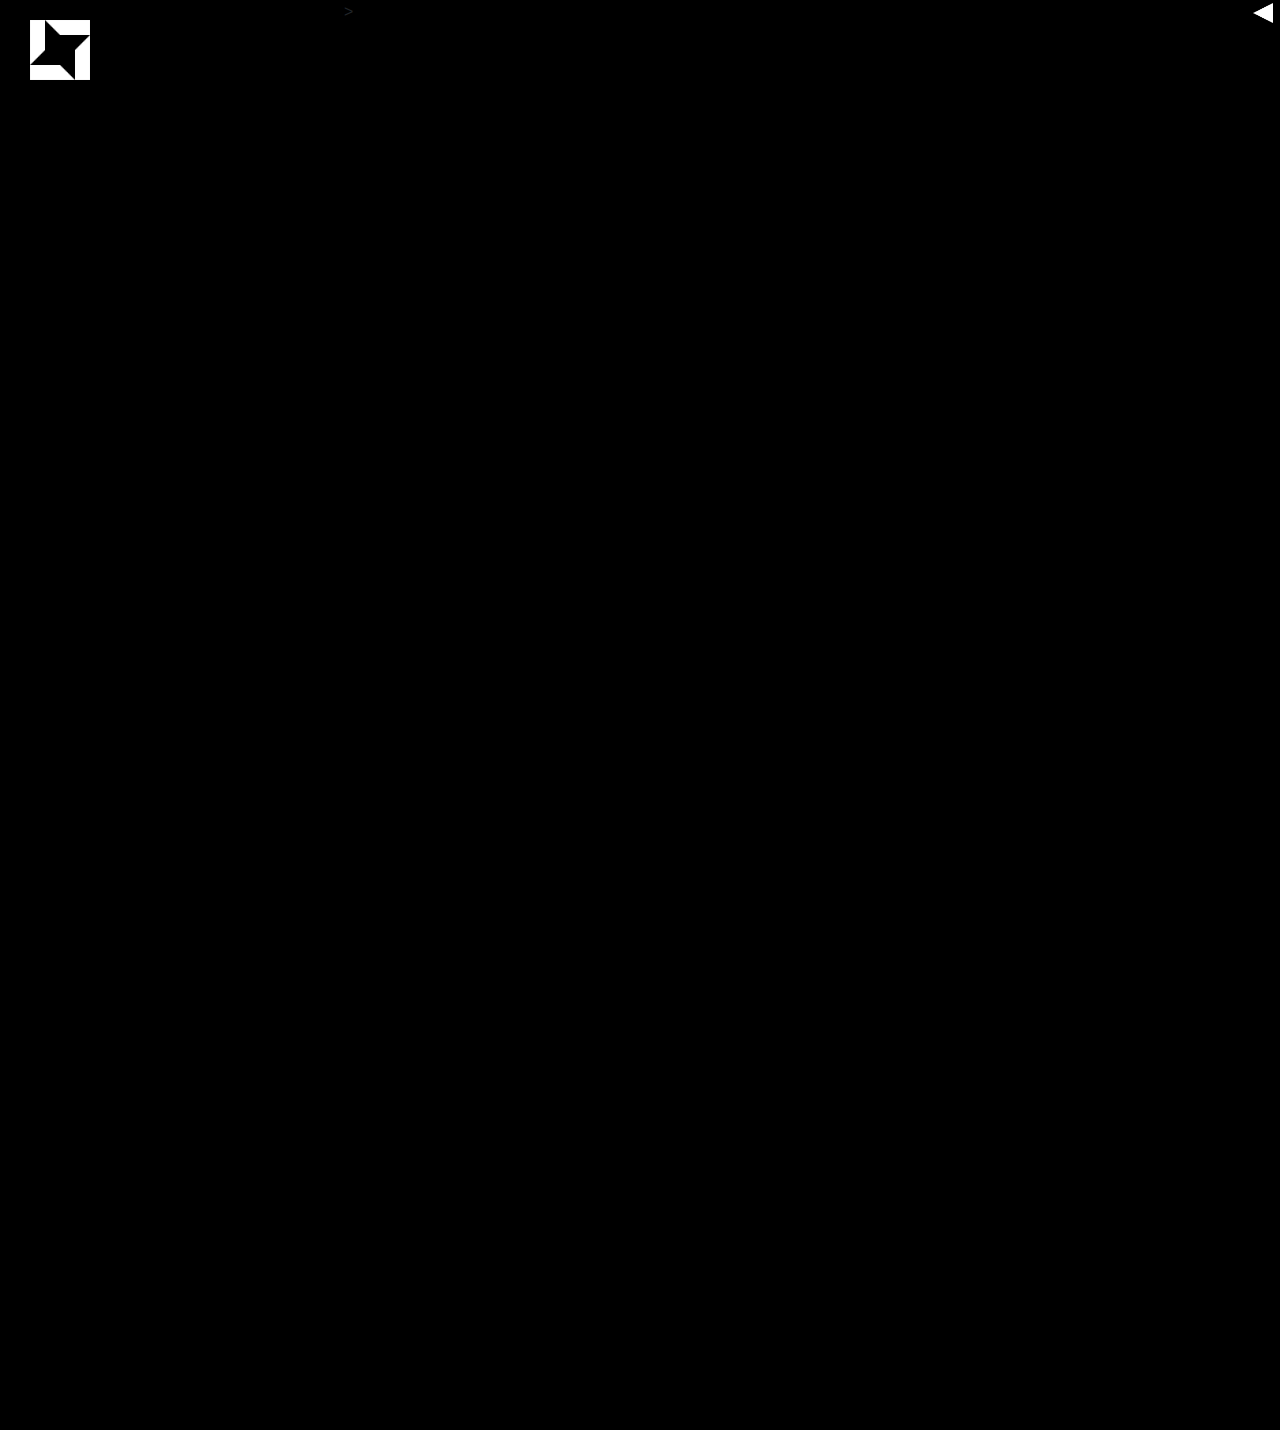
<file: index.html>
<!DOCTYPE html>
<html lang="en" class="no-js">
  
   <head>
      <!-- Meta -->
      <title>Home</title>
      <meta charset="UTF-8">
      <meta name="description" content="Free HTML template">
      <meta name="keywords" content="HTML, template, free">
      <meta name="author" content="Nicola Tolin">
      <meta name="viewport" content="width=device-width, initial-scale=1.0">
      <!-- Styles -->
      <link href="vendor/bootstrap/css/bootstrap.min.css" rel="stylesheet" type="text/css"/>
      <link href="vendor/animate/animate.css" rel="stylesheet" type="text/css"/>
      <link href="css/style.css" rel="stylesheet" type="text/css"/>
   </head>
   <body>
      <!-- Navbar -->
      <div class="navigation container-fluid">
         <div class="row justify-content-md-center ">
            <div class="col-md-10 col-sm-12">
               <nav class="navbar navbar-default">
                  <a class="navbar-brand" href="index.html">
                  <img src="img/logo3x.png" height="60" alt="Logo">
                  </a>
               </div>>
                  <div class="button_container" id="toggle">
                     <div class="navigation container-flui">
                     <img src="img/arrow.png" height="20px" width="20">
                     </div>
                  </div>
                  <div class="overlay" id="overlay">
                     <nav class="overlay-menu">
                        <ul>
                           <li> <a href="about.html">About</a></li>
                           <li> <a href="story.html">Story</a></li>
                           <li> <a href="services.html">Services</a></li>
                           <li> <a href="contacts.html">Contacts</a></li>
                        </ul>
                     </nav>
                  </div>
               </nav>
            </div>
         </div>
      </div>
      <!-- End Navbar -->
      <!-- Portfolio-Text -->
      <div class="container-fluid pb-5 portfolio-text">
         <div class="row"><h1>
         </h1>
            <div class="col-md-7 offset-md-1 col-sm-12">
               <h2>
               </h2>
            </div>
         </div>
         <div class="row">
            <div class="col-md-7 offset-md-1 col-sm-12">
               <p class="pb-5 pt-5">
                 
               </p>
            </div>
         </div>
      </div>
      <!-- End Portfolio-Text -->
      <!-- Gallery -->
      
            <meta charset="utf-8">
            <link rel="stylesheet" href="css/style.css">
            <link href="https://fonts.googleapis.com/css?family=Karla" rel="stylesheet">
            <title>slide image tutorial</title>
        </head>
        <body>
        
        <div class="slider-frame">
            <div class="slide-images">
                    <div class="img-container">
                         <a href="SHIT.html"  >
                        <img src="img/OIP.jpg">
                     </a>
            
                    </div>
                    <a href = "SHIT.html">
                    <div class="img-container">
                        <img src="img/OIP.jpg">
                    </div>
                    </a>
                    <div class="img-container">
                        <img src="img/OIP.jpg">
                    </div>
                    <div class="img-container">
                     <img src="img/OIP.jpg">
                 </div>
               </div>
        </div>
      
                     
      <!-- End Gallery -->
      <!-- Footer -->
      <div class="container-fluid footer ">
         <div class="row">
            <div class="col-xl-2 col-md-8 offset-md-1 col-sm-12 ">
               <p>
                  <a href="about.html">About</a><br>
                  <a href="story.html">Story</a><br>
                  <a href="services.html">Services</a><br>
                  <a href="contacts.html">Contacts</a><br>
               </p>
            </div>
            <div class="col-xl-2 col-md-8 offset-md-1 col-sm-12 ">
               <p>
                  <a href="index.html">Privacy</a><br>
                  <a href="index.html">Termini di utilizzo </a><br>
                  <a href="index.html">Note legali </a><br>
                  <a href="index.html">Credits</a><br>
               </p>
            </div>
            <div class="col-xl-2 col-md-8 offset-md-1 col-sm-12">
               <p>
                  FONDAZIONE SENECA<br>
                  Via Longhena 116<br>
                  00060 - Nazzano (ROMA)<br>
                  TEL. +39 0327 8523827
               </p>
            </div>
         </div>
      </div>
      <!-- End Footer -->
      <!-- Javascript -->
      <script src="vendor/jquery.min.js"></script>
      <script src="vendor/bootstrap/js/bootstrap.min.js"></script>
      <script src="vendor/wow/wow.js"></script>
      <script src="js/script.js"></script>
      <script>
         new WOW().init();
      </script>
      <!-- End Javascript -->
   </body>
</html>
</file>
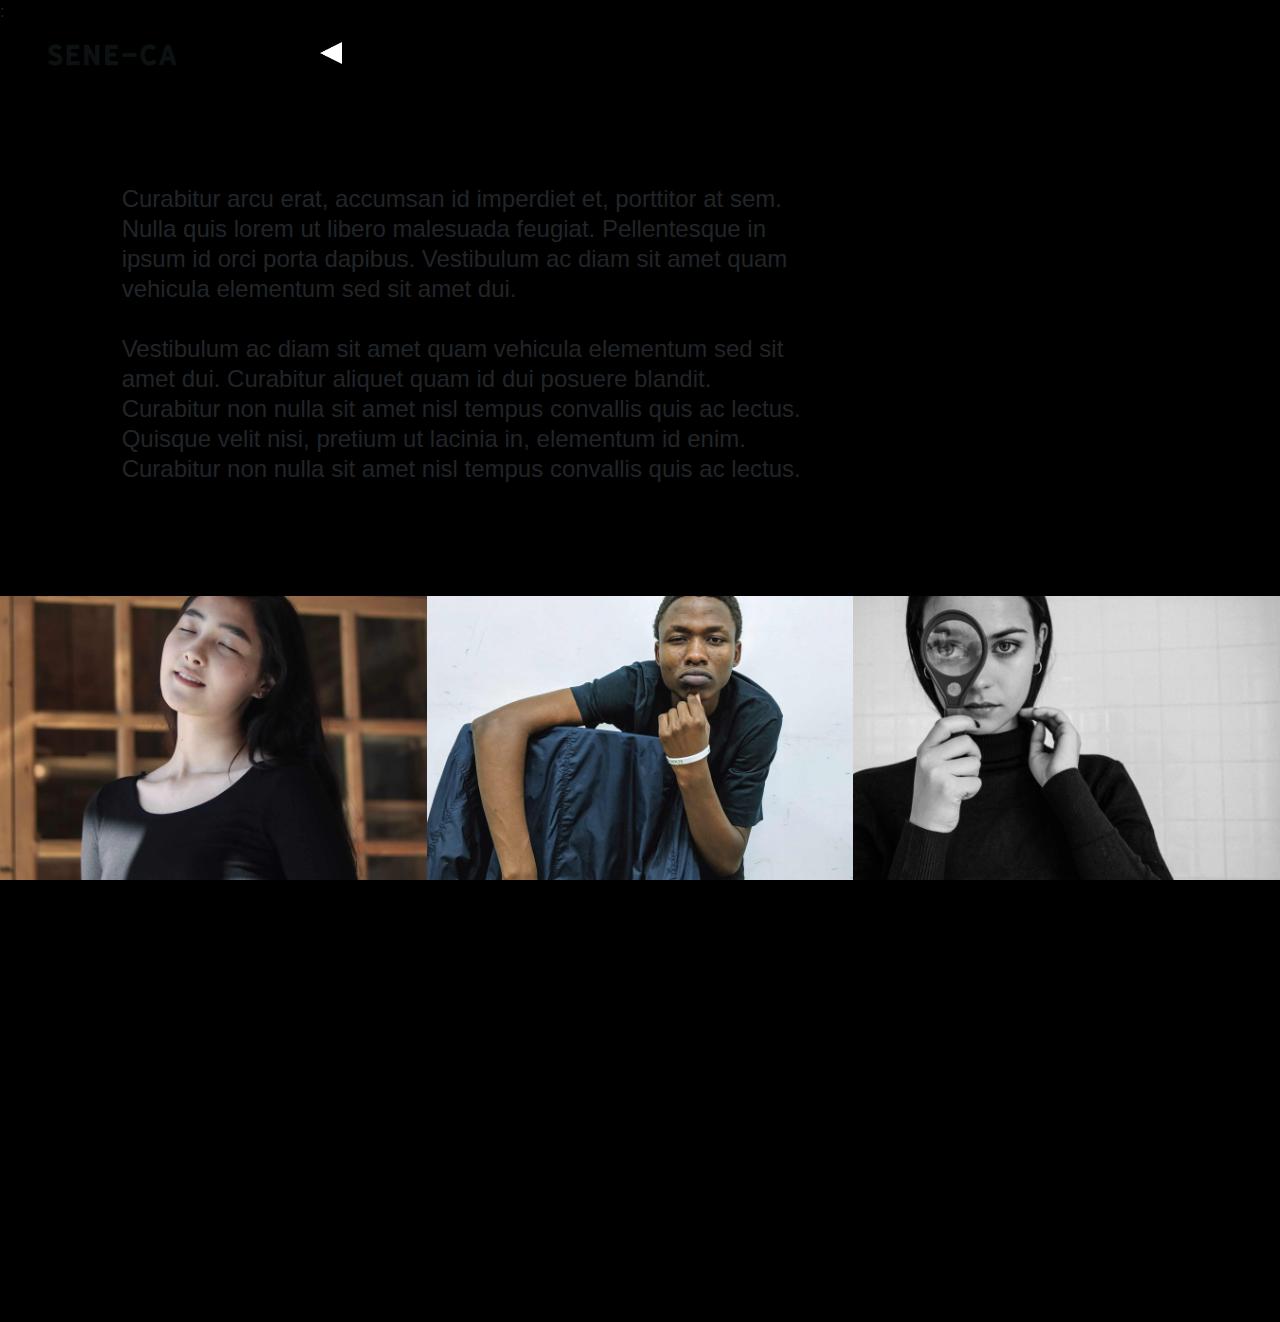
<file: about.html>
:<!DOCTYPE html>
<html lang="en" class="no-js">
   <head>
      <!-- Meta -->
      <title>About</title>
      <meta charset="UTF-8">
      <meta name="description" content="Free HTML template">
      <meta name="keywords" content="HTML, template, free">
      <meta name="author" content="Nicola Tolin">
      <meta name="viewport" content="width=device-width, initial-scale=1.0">
      <!-- Styles -->
      <link href="vendor/bootstrap/css/bootstrap.min.css" rel="stylesheet" type="text/css"/>
      <link href="vendor/animate/animate.css" rel="stylesheet" type="text/css"/>
      <link href="css/style.css" rel="stylesheet" type="text/css"/>
   </head>
   <body>
      <!-- Navbar -->
      <div class="navigation container-fluid">
         <div class="row justify-content-md-center ">
            <div class="col-md-10 col-sm-12">
               <nav class="navbar navbar-default">
                  <a class="navbar-brand" href="index.html">
                  <img src="img/logo-black.png" height="22" alt="Logo">
                  </a>
                  <div class="button_container" id="toggle">
                     <img src="img/arrow.png" width='22' height='22'>
                  </div>
                  <div class="overlay" id="overlay">
                     <nav class="overlay-menu">
                        <ul>
                           <li> <a href="about.html">About</a></li>
                           <li> <a href="story.html">Story</a></li>
                           <li> <a href="services.html">Services</a></li>
                           <li> <a href="contacts.html">Contacts</a></li>
                        </ul>
                     </nav>
                  </div>
               </nav>
            </div>
         </div>
      </div>
      <!-- End Navbar -->
      <!-- Products -->
      <div class="container-fluid products-2">
         <div class="row justify-content-md-center ">
            <div class="col-md-10 col-sm-12">
               <div class="row">
                  <div class="col-xl-8 col-md-10 col-sm-12">
                     <p>Curabitur arcu erat, accumsan id imperdiet et, porttitor at sem. Nulla quis lorem ut libero malesuada feugiat. Pellentesque in ipsum id orci porta dapibus. Vestibulum ac diam sit amet quam vehicula elementum sed sit amet dui.
                        <br><br>
                        Vestibulum ac diam sit amet quam vehicula elementum sed sit amet dui. Curabitur aliquet quam id dui posuere blandit. Curabitur non nulla sit amet nisl tempus convallis quis ac lectus. Quisque velit nisi, pretium ut lacinia in, elementum id enim. Curabitur non nulla sit amet nisl tempus convallis quis ac lectus.
                     </p>
                  </div>
               </div>
            </div>
         </div>
      </div>
      <!-- End Products -->
      <!-- Additional -->
      <div class="container additional">
         <div class="row">
            <div class="col-xl-4">
               <img src="img/photo-12.jpg" class="img-fluid" alt="Image">
            </div>
            <div class="col-xl-4">
               <img src="img/photo-13.jpg" class="img-fluid" alt="Image">
            </div>
            <div class="col-xl-4">
               <img src="img/photo-14.jpg" class="img-fluid" alt="Image">
            </div>
         </div>
      </div>
      <!-- End Additional -->
      <!-- Footer -->
      <div class="container-fluid footer ">
         <div class="row">
            <div class="col-xl-2 col-md-8 offset-md-1 col-sm-12 ">
               <p>
                  <a href="about.html">About</a><br>
                  <a href="story.html">Story</a><br>
                  <a href="services.html">Services</a><br>
                  <a href="contacts.html">Contacts</a><br>
               </p>
            </div>
            <div class="col-xl-2 col-md-8 offset-md-1 col-sm-12 ">
               <p>
                  <a href="index.html">Privacy</a><br>
                  <a href="index.html">Termini di utilizzo </a><br>
                  <a href="index.html">Note legali </a><br>
                  <a href="index.html">Credits</a><br>
               </p>
            </div>
            <div class="col-xl-2 col-md-8 offset-md-1 col-sm-12">
               <p>
                  FONDAZIONE SENECA<br>
                  Via Longhena 116<br>
                  00060 - Nazzano (ROMA)<br>
                  TEL. +39 0327 8523827
               </p>
            </div>
         </div>
      </div>
      <!-- End Footer -->
      <!-- Javascript -->
      <script src="vendor/jquery.min.js"></script>
      <script src="vendor/bootstrap/js/bootstrap.min.js"></script>
      <script src="vendor/wow/wow.js"></script>
      <script src="js/script.js"></script>
      <script>
         new WOW().init();
      </script>
      <!-- End Javascript -->
   </body>
</html>
</file>
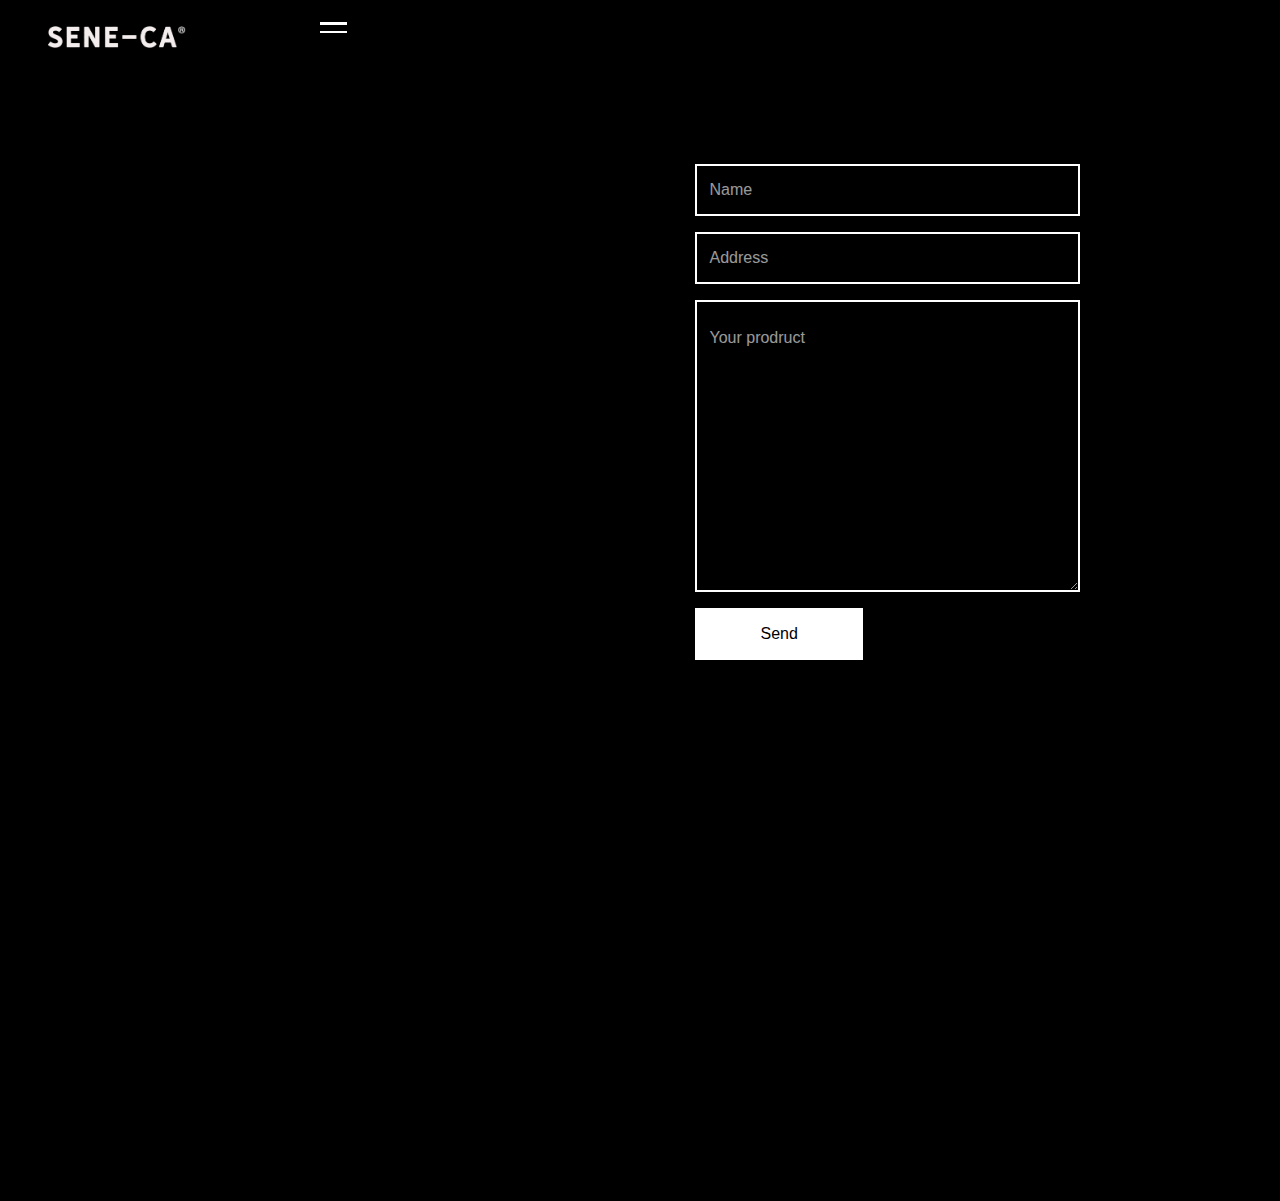
<file: contacts.html>
<!DOCTYPE html>
<html lang="en" class="no-js">
   <head>
      <!-- Meta -->
      <title>Contacts</title>
      <meta charset="UTF-8">
      <meta name="description" content="Free HTML template">
      <meta name="keywords" content="HTML, template, free">
      <meta name="author" content="Nicola Tolin">
      <meta name="viewport" content="width=device-width, initial-scale=1.0">
      <!-- Styles -->
      <link href="vendor/bootstrap/css/bootstrap.min.css" rel="stylesheet" type="text/css"/>
      <link href="vendor/animate/animate.css" rel="stylesheet" type="text/css"/>
      <link href="css/style.css" rel="stylesheet" type="text/css"/>
   </head>
   <body>
      <!-- Navbar -->
      <div class="navigation container-fluid">
         <div class="row justify-content-md-center ">
            <div class="col-md-10 col-sm-12">
               <nav class="navbar navbar-default">
                  <a class="navbar-brand" href="index.html">
                  <img src="img/logo.png" height="22" alt="Logo">
                  </a>
                  <div class="button_container" id="toggle">
                     <span class="top"></span>
                     <span class="middle"></span>
                     <span class="bottom"></span>
                  </div>
                  <div class="overlay" id="overlay">
                     <nav class="overlay-menu">
                        <ul>
                           <li> <a href="about.html">About</a></li>
                           <li> <a href="story.html">Story</a></li>
                           <li> <a href="services.html">Services</a></li>
                           <li> <a href="contacts.html">Contacts</a></li>
                        </ul>
                     </nav>
                  </div>
               </nav>
            </div>
         </div>
      </div>
      <!-- End Navbar -->
      <!-- Contact -->
      <div class="container-fluid contact">
         <div class="row">
            <div class="col-md-10 offset-md-1">
               <div class="row">
                  <div class="col-xl-6 col-md-11 col-sm-12 pb-5">
                     
                     </p>
                  </div>
                  <div class="col-xl-5 offset-xl-1 col-md-12 col-sm-12">
                     
                  </div>
               </div>
            </div>
         </div>
      </div>
      <!-- End Contact -->
      <!-- Contact Form -->
      <div class="container-fluid contact-form">
         <div class="row">
            <div class="col-md-10 offset-md-1">
               <div class="row">
                  <div class="col-xl-6 col-md-11 col-sm-12 pb-5">
                   
                     </p>
                  </div>
                  <div class="col-xl-5 offset-xl-1 col-md-12 col-sm-12">
                     <form>
                        <div class="row">
                           <div class="col-md-12">
                              <div class="md-form form-group">
                                 <input type="text" class="form-control" placeholder="Name">
                              
                              </div>
                           </div>
                        </div>
                        <div class="row">
                           <div class="col-md-12">
                              <div class="md-form form-group">
                                 <input type="text" class="form-control" placeholder="Address">
                              </div>
                           </div>
                        </div>
                        <div class="row">
                           <div class="col-md-12">
                              <div class="md-form form-group">
                                 <textarea rows="10" cols="50" class="form-control" placeholder="Your prodruct"></textarea>
                              </div>
                           </div>
                        </div>
                        <button type="submit" class="btn btn-primary btn-md">Send</button>
                     </form>
                  </div>
               </div>
            </div>
         </div>
      </div>
      <!-- End Contact Form -->
      <!-- Footer -->
      <div class="container-fluid footer ">
         <div class="row">
            <div class="col-xl-2 col-md-8 offset-md-1 col-sm-12 ">
               <p>
                  <a href="about.html">About</a><br>
                  <a href="story.html">Story</a><br>
                  <a href="services.html">Services</a><br>
                  <a href="contacts.html">Contacts</a><br>
               </p>
            </div>
            <div class="col-xl-2 col-md-8 offset-md-1 col-sm-12 ">
               <p>
                  <a href="index.html">Privacy</a><br>
                  <a href="index.html">Termini di utilizzo </a><br>
                  <a href="index.html">Note legali </a><br>
                  <a href="index.html">Credits</a><br>
               </p>
            </div>
            <div class="col-xl-2 col-md-8 offset-md-1 col-sm-12">
               <p>
                  FONDAZIONE SENECA<br>
                  Via Longhena 116<br>
                  00060 - Nazzano (ROMA)<br>
                  TEL. +39 0327 8523827
               </p>
            </div>
         </div>
      </div>
      <!-- End Footer -->
      <!-- Javascript -->
      <script src="vendor/jquery.min.js"></script>
      <script src="vendor/bootstrap/js/bootstrap.min.js"></script>
      <script src="vendor/wow/wow.js"></script>
      <script src="js/script.js"></script>
      <script>
         new WOW().init();
      </script>
      <!-- End Javascript -->
   </body>
</html>
</file>
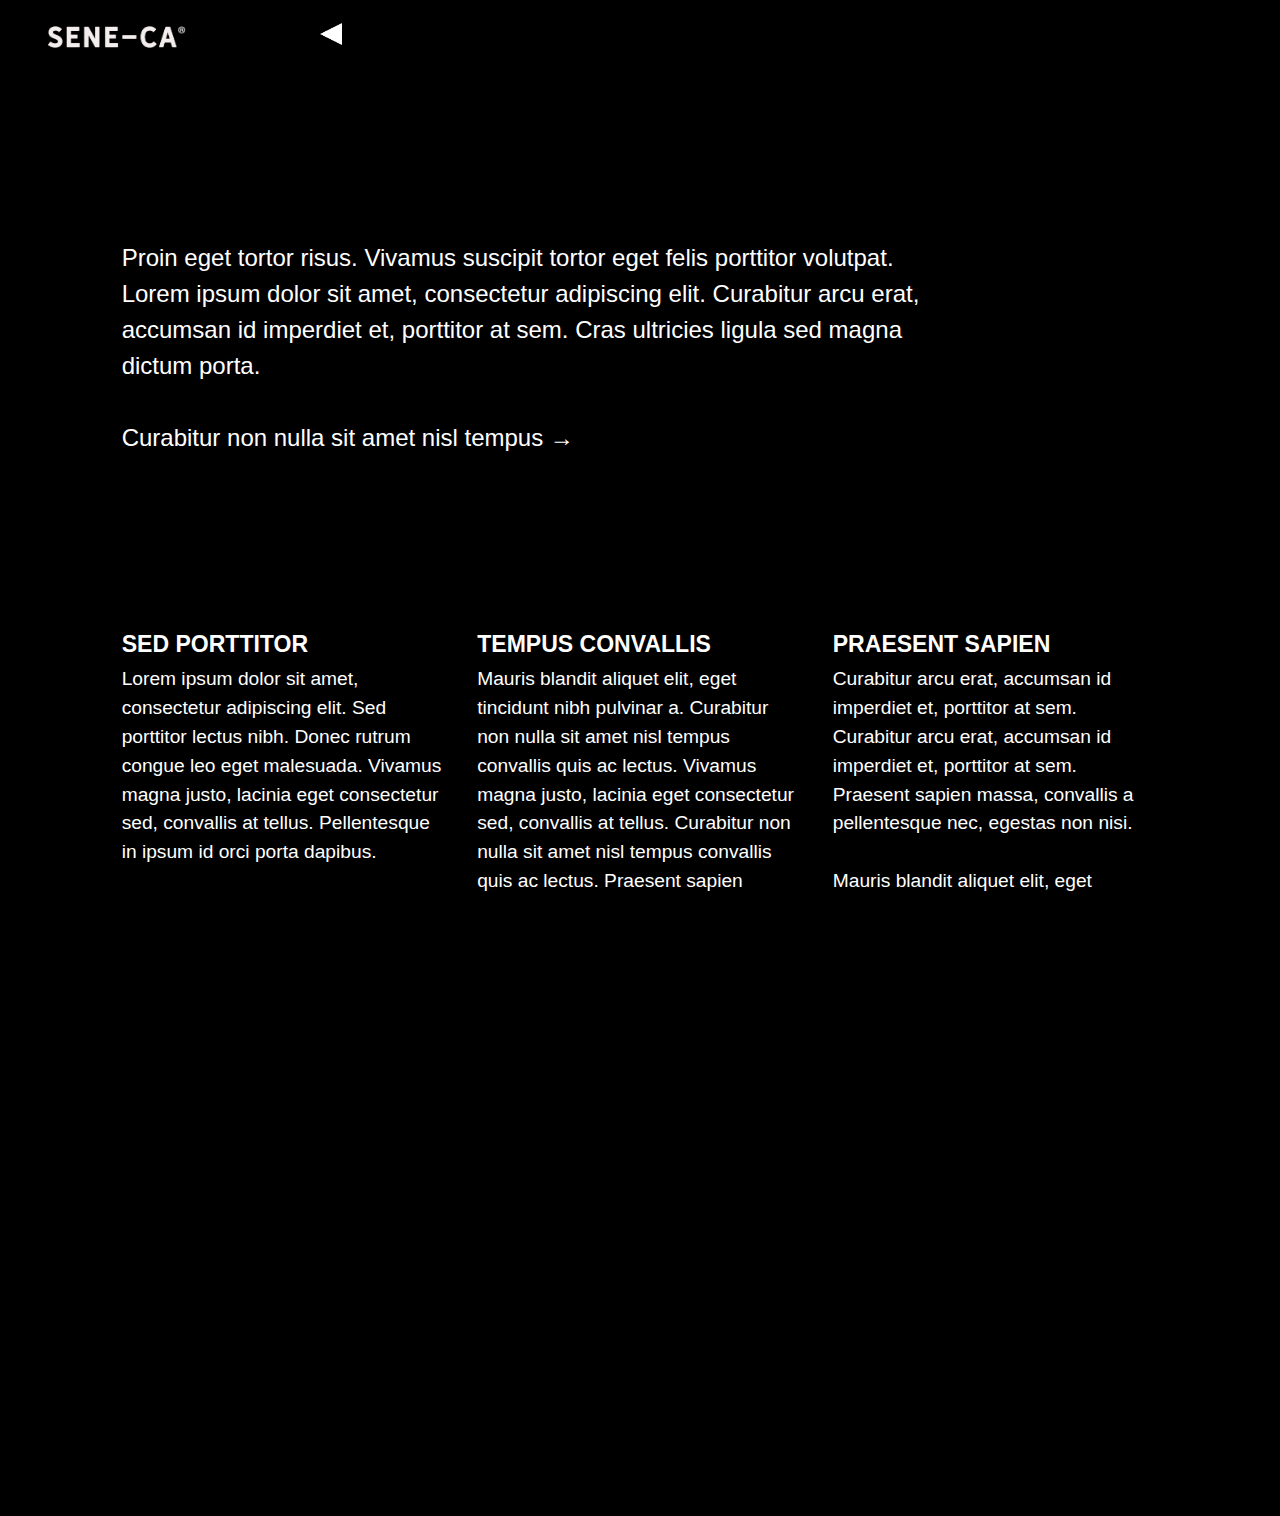
<file: services.html>
<!DOCTYPE html>
<html lang="en" class="no-js">
   <head>
      <!-- Meta -->
      <title>Services</title>
      <meta charset="UTF-8">
      <meta name="description" content="Free HTML template">
      <meta name="keywords" content="HTML, template, free">
      <meta name="author" content="Nicola Tolin">
      <meta name="viewport" content="width=device-width, initial-scale=1.0">
      <!-- Styles -->
      <link href="vendor/bootstrap/css/bootstrap.min.css" rel="stylesheet" type="text/css"/>
      <link href="vendor/animate/animate.css" rel="stylesheet" type="text/css"/>
      <link href="css/style.css" rel="stylesheet" type="text/css"/>
   </head>
   <body>
      <!-- Navbar -->
      <div class="navigation container-fluid">
         <div class="row justify-content-md-center ">
            <div class="col-md-10 col-sm-12">
               <nav class="navbar navbar-default">
                  <a class="navbar-brand" href="index.html">
                  <img src="img/logo.png" height="22" alt="Logo">
                  </a>
                  <div class="button_container" id="toggle">
                     <img src="img/arrow.png" height="22">
                  </div>
                  <div class="overlay" id="overlay">
                     <nav class="overlay-menu">
                        <ul>
                           <li> <a href="about.html">About</a></li>
                           <li> <a href="story.html">Story</a></li>
                           <li> <a href="services.html">Services</a></li>
                           <li> <a href="contacts.html">Contacts</a></li>
                        </ul>
                     </nav>
                  </div>
               </nav>
            </div>
         </div>
      </div>
      <!-- End Navbar -->
      <!-- Stories -->
      <div class="container-fluid stories-2">
         <div class="row">
            <div class="col-md-8 offset-md-1 col-sm-12">
               <p>Proin eget tortor risus. Vivamus suscipit tortor eget felis porttitor volutpat. Lorem ipsum dolor sit amet, consectetur adipiscing elit. Curabitur arcu erat, accumsan id imperdiet et, porttitor at sem. Cras ultricies ligula sed magna dictum porta.
                  <br><br>
                  <a href="services.html"><span class="white">Curabitur non nulla sit amet nisl tempus  →</span></a>
               </p>
            </div>
         </div>
      </div>
      <!-- End Stories -->
      <!-- Events -->
      <div class="container-fluid events">
         <div class="row">
            <div class="col-md-10 offset-md-1">
               <div class="row">
                  <div class="col-xl-4 col-md-8 col-sm-12 wow fadeInLeft">
                     <h2>Sed porttitor</h2>
                     <p class="pb-5">
                        Lorem ipsum dolor sit amet, consectetur adipiscing elit. Sed porttitor lectus nibh. Donec rutrum congue leo eget malesuada. Vivamus magna justo, lacinia eget consectetur sed, convallis at tellus. Pellentesque in ipsum id orci porta dapibus.
                        <br><br>
                        Curabitur arcu erat, accumsan id imperdiet et, porttitor at sem. Sed porttitor lectus nibh. Pellentesque in ipsum id orci porta dapibus.            
                     </p>
                  </div>
                  <div class="col-xl-4 col-md-8 col-sm-12 wow fadeInLeft" data-wow-delay="0.2s">
                     <h2>Tempus convallis</h2>
                     <p class="pb-5">
                        Mauris blandit aliquet elit, eget tincidunt nibh pulvinar a. Curabitur non nulla sit amet nisl tempus convallis quis ac lectus. Vivamus magna justo, lacinia eget consectetur sed, convallis at tellus. Curabitur non nulla sit amet nisl tempus convallis quis ac lectus. Praesent sapien massa, convallis a pellentesque nec, egestas non nisi.
                     </p>
                  </div>
                  <div class="col-xl-4 col-md-8 col-sm-12 wow fadeInLeft" data-wow-delay="0.4s">
                     <h2>Praesent sapien</h2>
                     <p class="pb-5">
                        Curabitur arcu erat, accumsan id imperdiet et, porttitor at sem. Curabitur arcu erat, accumsan id imperdiet et, porttitor at sem. Praesent sapien massa, convallis a pellentesque nec, egestas non nisi.
                        <br><br>
                        Mauris blandit aliquet elit, eget tincidunt nibh pulvinar a. Proin eget tortor risus. Donec sollicitudin molestie malesuada.
                     </p>
                  </div>
               </div>
            </div>
         </div>
      </div>
      <!-- End Events -->
      <!-- Spot -->
      
      <!-- End Spot -->
      <!-- Footer -->
      <div class="container-fluid footer ">
         <div class="row">
            <div class="col-xl-2 col-md-8 offset-md-1 col-sm-12 ">
               <p>
                  <a href="about.html">About</a><br>
                  <a href="story.html">Story</a><br>
                  <a href="services.html">Services</a><br>
                  <a href="contacts.html">Contacts</a><br>
               </p>
            </div>
            <div class="col-xl-2 col-md-8 offset-md-1 col-sm-12 ">
               <p>
                  <a href="index.html">Privacy</a><br>
                  <a href="index.html">Termini di utilizzo </a><br>
                  <a href="index.html">Note legali </a><br>
                  <a href="index.html">Credits</a><br>
               </p>
            </div>
            <div class="col-xl-2 col-md-8 offset-md-1 col-sm-12">
               <p>
                  FONDAZIONE SENECA<br>
                  Via Longhena 116<br>
                  00060 - Nazzano (ROMA)<br>
                  TEL. +39 0327 8523827
               </p>
            </div>
         </div>
      </div>
      <!-- End Footer -->
      <!-- Javascript -->
      <script src="vendor/jquery.min.js"></script>
      <script src="vendor/bootstrap/js/bootstrap.min.js"></script>
      <script src="vendor/wow/wow.js"></script>
      <script src="js/script.js"></script>
      <script>
         new WOW().init();
      </script>
      <!-- End Javascript -->
   </body>
</html>
</file>
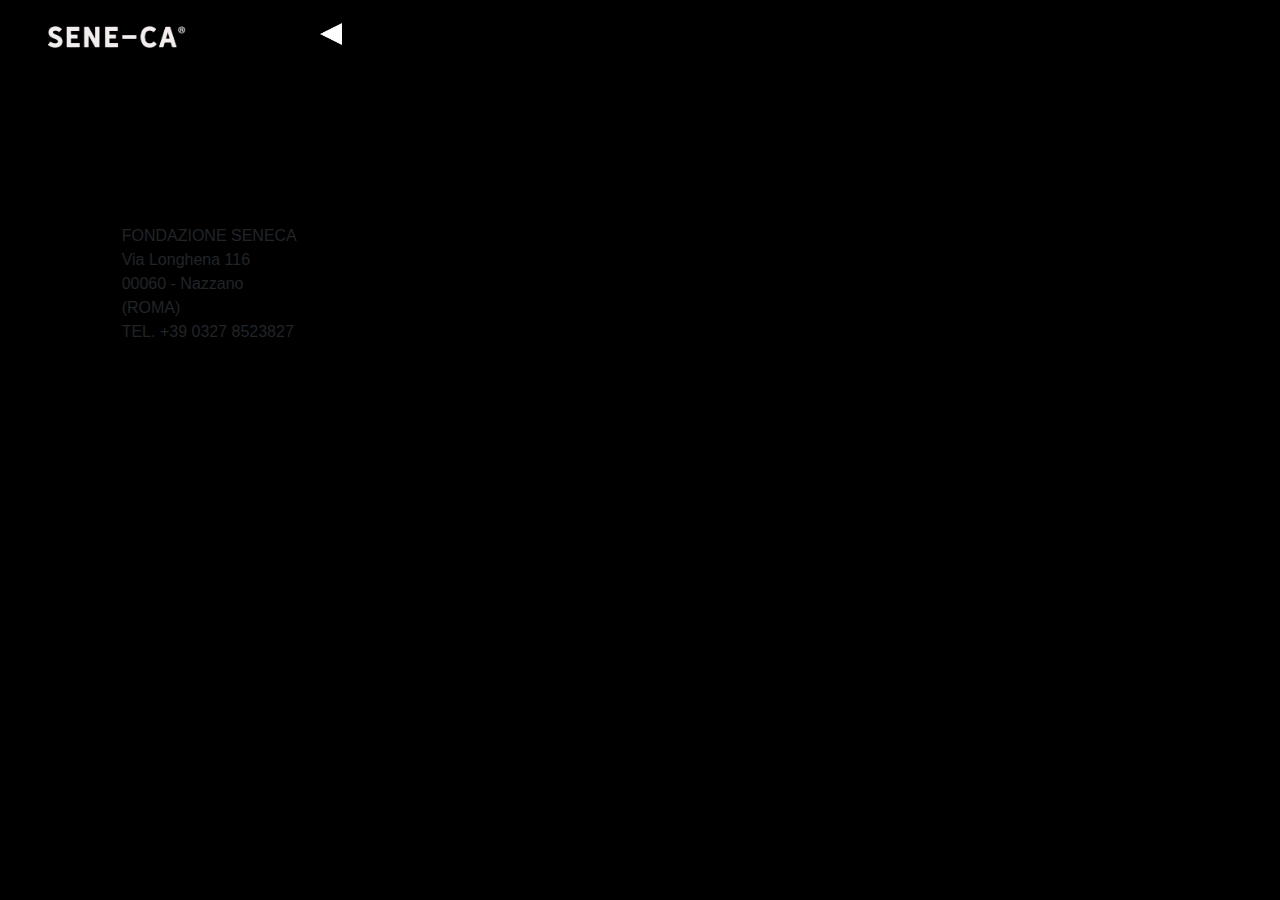
<file: story.html>
<!DOCTYPE html>
<html lang="en" class="no-js">
   <head>
      <!-- Meta -->
      <title>Story</title>
      <meta charset="UTF-8">
      <meta name="description" content="Free HTML template">
      <meta name="keywords" content="HTML, template, free">
      <meta name="author" content="Nicola Tolin">
      <meta name="viewport" content="width=device-width, initial-scale=1.0">
      <!-- Styles -->
      <link href="vendor/bootstrap/css/bootstrap.min.css" rel="stylesheet" type="text/css"/>
      <link href="vendor/animate/animate.css" rel="stylesheet" type="text/css"/>
      <link href="css/style.css" rel="stylesheet" type="text/css"/>
   </head>
   <body>
      <!-- Navbar -->
      <div class="navigation container-fluid">
         <div class="row justify-content-md-center ">
            <div class="col-md-10 col-sm-12">
               <nav class="navbar navbar-default">
                  <a class="navbar-brand" href="index.html">
                  <img src="img/logo.png" height="22" alt="Logo">
                  </a>
                  <div class="button_container" id="toggle">
                    <img src="img/arrow.png"  height="22" alt="">
                  </div>
                  <div class="overlay" id="overlay">
                     <nav class="overlay-menu">
                        <ul>
                           <li> <a href="about.html">About</a></li>
                           <li> <a href="story.html">Story</a></li>
                           <li> <a href="services.html">Services</a></li>
                           <li> <a href="contacts.html">Contacts</a></li>
                        </ul>
                     </nav>
                  </div>
               </nav>
            </div>
         </div>
      </div>
      <!-- End Navbar -->
      <!-- Masthead -->
      
                  <a href="about.html">About</a><br>
                  <a href="story.html">Story</a><br>
                  <a href="services.html">Services</a><br>
                  <a href="contacts.html">Contacts</a><br>
               </p>
            </div>
            <div class="col-xl-2 col-md-8 offset-md-1 col-sm-12 ">
               <p>
                  <a href="index.html">Privacy</a><br>
                  <a href="index.html">Termini di utilizzo </a><br>
                  <a href="index.html">Note legali </a><br>
                  <a href="index.html">Credits</a><br>
               </p>
            </div>
            <div class="col-xl-2 col-md-8 offset-md-1 col-sm-12">
               <p>
                  FONDAZIONE SENECA<br>
                  Via Longhena 116<br>
                  00060 - Nazzano (ROMA)<br>
                  TEL. +39 0327 8523827
               </p>
            </div>
         </div>
      </div>
      <!-- End Footer -->
      <!-- Javascript -->
      <script src="vendor/jquery.min.js"></script>
      <script src="vendor/bootstrap/js/bootstrap.min.js"></script>
      <script src="vendor/wow/wow.js"></script>
      <script src="js/script.js"></script>
      <script>
         new WOW().init();
      </script>
      <!-- End Javascript -->
   </body>
</html>
</file>
<file: css/style.css>
/* Fonts */

@import url('https://fonts.googleapis.com/css?family=Open+Sans:300&display=swap');
@import url('https://fonts.googleapis.com/css?family=Reenie+Beanie&display=swap');

/* Basic */

body {
	background-color: #000000;
	margin: 0;
	height: 100%;
	overflow: hidden;
}

html {
	font-family: 'Open Sans', sans-serif;
	margin: 0;
	height: 100%;
	overflow: hidden;

}

.btn {
	border-radius: 0;
}

a:link,
a:hover,
a:visited {
	text-decoration: none;
	color: #000;
}

a:link .white,
a:hover .white,
a:visited .white {
	text-decoration: none;
	color: #fff;
}

.bold {
	font-weight: bold;
}

h1 {
	font-size: 3.5rem;
}

h2 {
	line-height: 110%;
	font-size: 2.2rem;
	text-transform: uppercase;
	font-weight: 700;
}

.min-100 {
	min-height: 100%;
}

.cursive {
	font-family: 'Reenie Beanie', cursive;
	font-weight: bold;
	font-size: 1.5rem;
}


/* Spacing */

.no-gutter {
	margin-right: 0;
	margin-left: 0;
	padding-right: 0;
	padding-left: 0;
}


/* Navbar */

.navigation {
	padding-top: 0rem;
	padding-right: 900px;
}

.navigation.container-fluid {
	position: absolute;
}
.navigation.container-flui{

	
	padding-left: 900px;
	padding-bottom: 200px;
}

.navbar {
	
	width: 100%;
	z-index: 99;
	top: 15px;
	padding: 0;
}

.navbar-brand {
	padding-left: 0%;
}

.navbar-brand:link,
.navbar-brand:hover,
.navbar-brand:visited {
	text-decoration: none;
	color: white;
}



.container a {
	max-width: 100%;
	max-height: 100%;
	height: fit-content;
	width: fit-content;
	display: inline-block;
	position: relative;
	text-align: center;
	color: #f0ecec;
	text-decoration: none;
	font-size: 20px;
	overflow: hidden;
	top: 5px;
}

.container a:after {
	content: '';
	position: absolute;
	background: #ffffff;
	height: 2px;
	width: 0%;
	transform: translateX(-50%);
	left: 50%;
	bottom: 0;
	transition: .35s ease;
}

.container a:hover:after,
.container a:focus:after,
.container a:active:after {
	width: 100%;
}

.button_container {
	padding-left:0% ;

	top: 15px;
	right: 500px;
	height: 27px;
	width: 27px;
	cursor: pointer;
	z-index: 100;
	transition: opacity .25s ease;
}

.button_container.active {
	position: fixed;
	top: 46px;
	right: 8.8rem;
}

@media (max-width: 767px) {
	h1 {
		font-size: 2.5rem;
	}
	.button_container.active {
		right: 15px;
	}
}

.button_container.active .top {
	transform: translateY(9px) translateX(0) rotate(45deg);
	background: #FFF;
}

.button_container.active .middle {
	opacity: 0;
	background: #FFF;
}

.button_container.active .bottom {
	transform: translateY(-7px) translateX(0) rotate(-45deg);
	background: #FFF;
}

.button_container span {
	background: #fff;
	border: none;
	height: 2px;
	width: 27px;
	position: absolute;
	transition: all .35s ease;
	cursor: pointer;
}

.button_container .black {
	background: #eee7e7;
}

.button_container span:nth-of-type(2) {
	top: 8.3px;
}

.button_container span:nth-of-type(3) {
	top: 16px;
}

.overlay {
	position: fixed;
	background: #e2e1e1;
	z-index: 98;
	top: 0;
	left: 0;
	width: 100%;
	height: 0%;
	opacity: 0;
	visibility: hidden;
	transition: opacity .35s, visibility .35s, height .35s;
	overflow: hidden;
}

.overlay.open {
	opacity: 1;
	visibility: visible;
	height: 100%;
}

.overlay.open li {
	animation: fadeInRight .5s ease forwards;
	animation-delay: .35s;
}

.overlay.open li:nth-of-type(2) {
	animation-delay: .4s;
}

.overlay.open li:nth-of-type(3) {
	animation-delay: .45s;
}

.overlay.open li:nth-of-type(4) {
	animation-delay: .50s;
}

.overlay nav {
	position: relative;
	height: 70%;
	top: 50%;
	transform: translateY(-50%);
	font-size: 50px;
	font-family: 'Reenie Beanie', cursive;
	font-weight: 400;
	text-align: center;
}

.overlay ul {
	list-style: none;
	padding: 0;
	margin: 0 auto;
	display: inline-block;
	position: relative;
	height: 100%;
}

.overlay ul li {
	display: block;
	height: 25%;
	height: calc(100% / 4);
	min-height: 50px;
	position: relative;
	opacity: 0;
}

.overlay ul li a {
	display: block;
	position: relative;
	color: #202020;
	text-decoration: none;
	overflow: hidden;
	transition: all .2s ease-in-out;
}

.overlay ul li a:hover:after,
.overlay ul li a:focus:after,
.overlay ul li a:active:after {
	width: 100%;
}

.overlay ul li a:hover {
	transform: scale(1.5);
}

@keyframes fadeInRight {
	0% {
		opacity: 0;
		left: 20%;
	}
	100% {
		opacity: 1;
		left: 0;
	}
}



/* Headers */

.masthead {
	height: 100vh;
	min-height: 500px;
	background-image: url("../img/photo-1.jpg");
	background-size: cover;
	background-position: center;
	background-repeat: no-repeat;
	top: 0;
	position: relative;
	width: 100%;
	line-height: 100%;
	color: #fff;
	font-size: 1.5rem;
}



.masthead-2 {
	height: 100vh;
	min-height: 500px;
	background-image: url("../img/photo-9.jpg");
	background-size: cover;
	background-position: center;
	background-repeat: no-repeat;
	top: 0;
	position: relative;
	width: 100%;
	line-height: 100%;
	color: #fff;
	font-size: 1.5rem;
}

.masthead-3 {
	height: 100vh;
	min-height: 500px;
	background-image: url("../img/photo-7.jpg");
	background-size: cover;
	background-position: center;
	background-repeat: no-repeat;
	top: 0;
	position: relative;
	width: 100%;
	line-height: 100%;
	color: #f0ecec;
	font-size: 1.5rem;
	text-align: center;
}

.masthead-4 {
	min-height: 500px;
	top: 20;
	position: relative;
	width: 100%;
	height: 100%;
	line-height: 100%;
}


.split-image-left {
	background-image: url("../img/OIP.jpg");
	background-size: cover;
	background-position: center;
	background-repeat: no-repeat;
	height: 100vh;
}
.split-image-right {
	background-image: url("../img/OIP.jpg");
	background-size: cover;
	background-position: center;
	background-repeat: no-repeat;
	height: 100vh;
}


/* Portfolio */


.slider-frame{
	overflow: hidden;
	height: 800px;
	width: 1200px;
	margin-left: 260px;
	margin-top: 20px;
}

/*---------- SLIDE ANIMATION --------------*/


@keyframes slide_animation{
	0% {left:0px;}
	10% {left:0px;}
	20% {left:1200px;}
	30% {left:1200px;}
	40% {left: 2400px;}
	50% {left: 2400px;}
	60% {left: 1200px;}
	70% {left: 1200px;}
	80% {left: 0px;}
	90% {left: 0px;}
	100% {left:0px;}
}

@-webkit-keyframes slide_animation{
	0% {left:0px;}
	10% {left:0px;}
	20% {left:1200px;}
	30% {left:1200px;}
	40% {left: 2400px;}
	50% {left: 2400px;}
	60% {left: 1200px;}
	70% {left: 1200px;}
	80% {left: 0px;}
	90% {left: 0px;}
	100% {left:0px;}
}

.slide-images{
	width: 3600px;
	height: 800px;
	margin: 0 0 0 -2400px;
	position: relative;
	-webkit-animation-name: slide_animation;
	animation-name: slide_animation;
	-webkit-animation-duration: 20s;
	animation-duration: 20s;
	-webkit-animation-iteration-count: infinite;
	animation-iteration-count: infinite;
	-webkit-animation-direction: alternate;
	animation-direction: alternate;
	-webkit-animation-play-state: running;
	animation-play-state: running;
}

.img-container{
	height: 500px;
	width: 500px;
	position: relative;
	float: left;
}

.portfolio-text {
	padding-top: 0rem;
	font-size: 1.5rem;
	line-height: 125%;
}

.bg-black {
	background-color: #000!important;
}

.card {
	border: 0;
	border-radius: 0;
}

.card-img,
.card-img-top {
	border-top-left-radius: 0;
	border-top-right-radius: 0;
}

.card-body {
	padding: 0;
}

.card-columns .card {
	margin-bottom: 1.25rem;
}

@media (max-width: 991px) {
	.card-columns {
		column-count: 1;
	}
}

@media (min-width: 992px) {
	.card-columns {
		column-count: 2;
	}
}

@media (min-width: 1200px) {
	.card-columns {
		column-count: 3;
	}
}

.card-hover img {
	transition: filter .5s ease-in-out;
	-webkit-filter: grayscale(0%);
	/* Ch 23+, Saf 6.0+, BB 10.0+ */
	filter: grayscale(0%);
	/* FF 35+ */
}

.card-hover:hover img {
	-webkit-filter: grayscale(100%);
	/* Ch 23+, Saf 6.0+, BB 10.0+ */
	filter: grayscale(100%);
	/* FF 35+ */
}

.reveal p {
	line-height: 125%;
	font-size: 1.5rem;
	text-align: center;
}

.card-hover .reveal {
	visibility: hidden;
	opacity: 0;
	height: 0;
	padding: 0;
	position: absolute;
	top: 0;
	width: 100%;
	background-color: black;
	color: white;
}

.card-hover:hover .reveal {

	height: auto;
	visibility: visible;
	opacity: 0.5;
	transition: opacity 1s ease;
	position: absolute;
	top: 0;
	background-color: black;
	color: white;
	transform:scale(1.3s);
}

@media (max-width: 767px) {
	.card-hover .reveal,
	.card-hover:hover .reveal {
		visibility: visible;
		opacity: 1;
		position: relative;
		width: 100%;
		background-color: #ebeae9;
		color: black;
	}
	.reveal p {
		line-height: 125%;
		font-size: 1.2rem;
		text-align: left;
		padding-top: 1rem;
	}
}


/* Story */

.story {
	font-size: 1.2em;
}


/* Products */

.products {
	font-size: 1.2em;
	line-height: 125%;
	padding-top: 5rem;
}

.products-2 {
	padding-top: 10rem;
	padding-bottom: 6rem;
	font-size: 1.5em;
	line-height: 125%;
}


/* Additional */

.additional img {
	margin-right: 0;
	margin-left: 0;
	padding-right: 0;
	padding-left: 0;
}

.additional .col-xl-4 {
	padding-right: 0px;
	padding-left: 0px;
	max-width: 100%;
	margin-right: 0;
	margin-left: 0;
}

.container.additional {
	min-width: 100%;
}


/* Expositions */

.expositions {
	font-size: 1.2em;
	padding-top: 5rem;
	padding-bottom: 5rem;
}


/* Spots */

.spot {
	height: 100vh;
	min-height: 500px;
	background-image: url("../img/photo-12.jpg");
	background-size: cover;
	background-position: center;
	background-repeat: no-repeat;
	top: 0;
	position: relative;
	width: 100%;
	font-size: 2em;
	color: #fff;
}

.spot-2 {
	height: 100vh;
	min-height: 500px;
	background-image: url("../img/photo-2.jpg");
	background-size: cover;
	background-position: center;
	background-repeat: no-repeat;
	top: 0;
	position: relative;
	width: 100%;
	font-size: 2em;
	color: #fff;
}

.spot-3 {
	height: 100vh;
	min-height: 500px;
	background-image: url("../img/photo-8.jpg");
	background-size: cover;
	background-position: center;
	background-repeat: no-repeat;
	top: 0;
	position: relative;
	width: 100%;
	font-size: 2em;
	color: #fff;
}

.spot-4 {
	height: 100vh;
	min-height: 500px;
	background-image: url("../img/photo-1.jpg");
	background-size: cover;
	background-position: center;
	background-repeat: no-repeat;
	top: 0;
	position: relative;
	width: 100%;
	font-size: 2em;
	color: #fff;
}


/* Stories */

.stories {
	font-size: 1.2em;
	text-align: center;
	padding-top: 10rem;
	padding-bottom: 10rem;
}

.stories-2-title {
	font-size: 2.5rem;
	font-family: 'Reenie Beanie', cursive;
}

.stories-2 {
	font-size: 1.5em;
	background-color: #000;
	color: #fff;
	padding-top: 15rem;
	padding-bottom: 10rem;
}


/* Events */

.events {
	font-size: 1.2em;
	background-color: #000;
	color: #fff;
}

.events h2 {
	font-size: 1.2em;
	text-transform: uppercase;
}


/* Contact */

.contact {
	font-size: 1.5em;
	background-color: #000;
	color: #fff;
	padding-bottom: 100px;
	padding-right: 100px;
}


/* Contact Form */

.contact-form {
	font-size: 1.2em;
	background-color: #000;
	color: #fff;
	padding-bottom: 100px;
	padding-right: 100px;
}

.contact-form .btn-primary {
	color: #000;
	background-color: #fff;
	border-color: #fff;
}

.contact-form .form-control {
	color: #fff;
	background-color: transparent;
	border: 2px solid;
	border-radius: 0;
	padding-right: 100px;
}

.form-control::-webkit-input-placeholder {
	color: #fff;
	opacity: 0.6;
}

.form-control {
	padding: 1.5rem .75rem;
}

.contact-form .btn {
	padding: 0.8rem 4rem;
}


/* Footer */

.footer {
	font-size: 1.2em;
	color: #000;
	padding-top: 7rem;
	padding-bottom: 7rem;
}

@media (max-width: 767px) {
	.footer {
		font-size: 1.4em;
		line-height: 180%;
	}
}

.footer a:link,
.footer a:hover,
.footer a:visited {
	text-decoration: none;
	color: #000;
}
</file>
